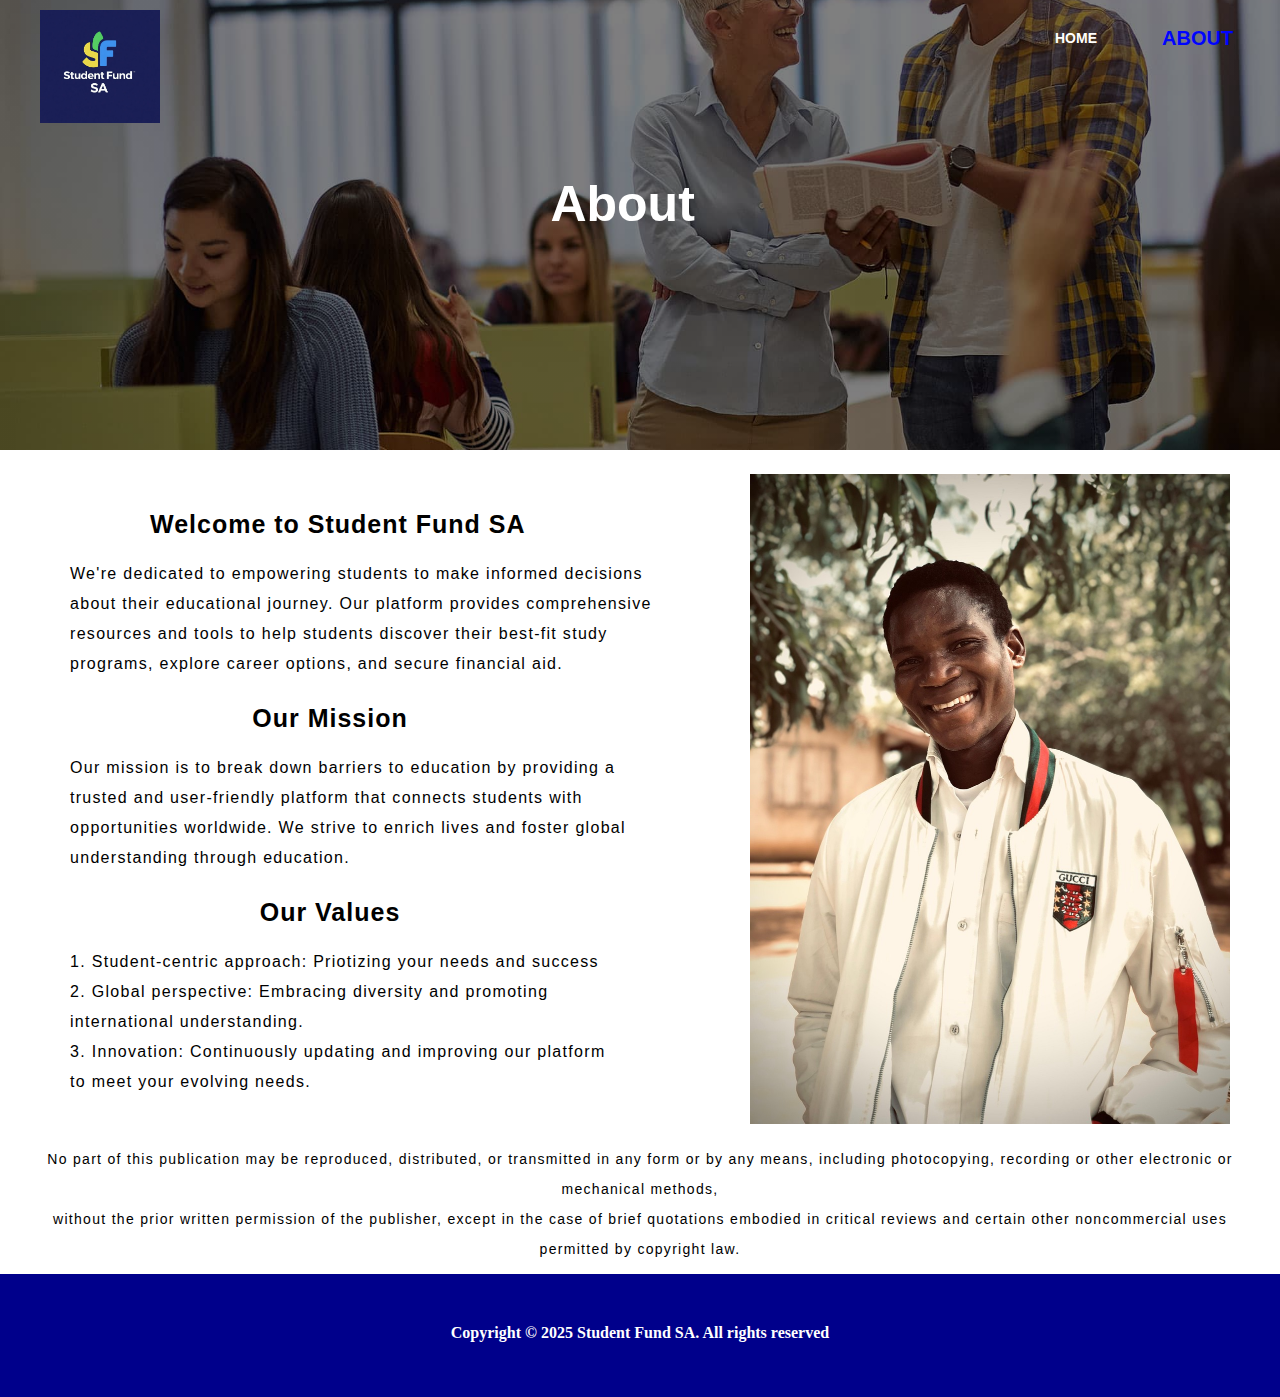
<file: StudentFundSA/about.html>
<!DOCTYPE html>
<html lang="en">

<head>
    <meta charset="UTF-8">
    <meta name="viewport" content="width=device-width, initial-scale=1.0">
    <title>Student Fund SA | About Us</title>
    <link rel="stylesheet" href="css/styles.css">
</head>

<body>
    <section>
        <div class="mainAboutOption">
            <div class="navbar">
                <div class="icon">
                    <h2>
                        <img src="images/student funding logo with the title Student Fund SA.jpeg">
                    </h2>
                </div>

                <div class="menuContact">
                    <ul>
                        <li><a href="index.html">HOME</a></li>
                        <li class="currentPage">ABOUT</li>
                    </ul>
                </div>
            </div>

            <div class="heading">
                <h1>About</h1>
            </div>
        </div>
    </section>

    <section class="guideContent">
        <h3 class="aboutHeader">Welcome to Student Fund SA</h3>
        <div class="guideAbout">
            <p class="par">
                We're dedicated to empowering students to make informed decisions
                <br>
                about their educational journey. Our platform provides comprehensive 
                <br> 
                resources and tools to help students discover their best-fit study
                <br>
                programs, explore career options, and secure financial aid.
            </p>
            <img src="images/student-7468798_1280.jpg">

            <h2 class="aboutHeaderTwo">Our Mission</h2>
            <p class="par">
                Our mission is to break down barriers to education by providing a
                <br>
                trusted and user-friendly platform that connects students with
                <br>
                opportunities worldwide. We strive to enrich lives and foster global
                <br>
                understanding through education.
            </p>

            <h2 class="aboutHeaderTwo">Our Values</h2>
            <p class="par">
                1. Student-centric approach: Priotizing your needs and success
                <br>
                2. Global perspective: Embracing diversity and promoting
                <br>
                international understanding.
                <br>
                3. Innovation: Continuously updating and improving our platform
                <br>
                to meet your evolving needs.
            </p>
        </div>
    </section>

    <section class="copyright">
        <div class="guideFooter">
            <p class="paragraph">No part of this publication may be reproduced, distributed, or transmitted in any form
                or by any means, including photocopying, recording or other electronic or mechanical methods,
                <br>without the prior written permission of the publisher, except in the case of brief quotations
                embodied in critical reviews and certain other noncommercial uses
                <br>permitted by copyright law.
            </p>
            <div class="footer">
                <h4>Copyright © 2025 Student Fund SA. All rights reserved</h4>
            </div>
        </div>
    </section>
</body>

</html>
</file>
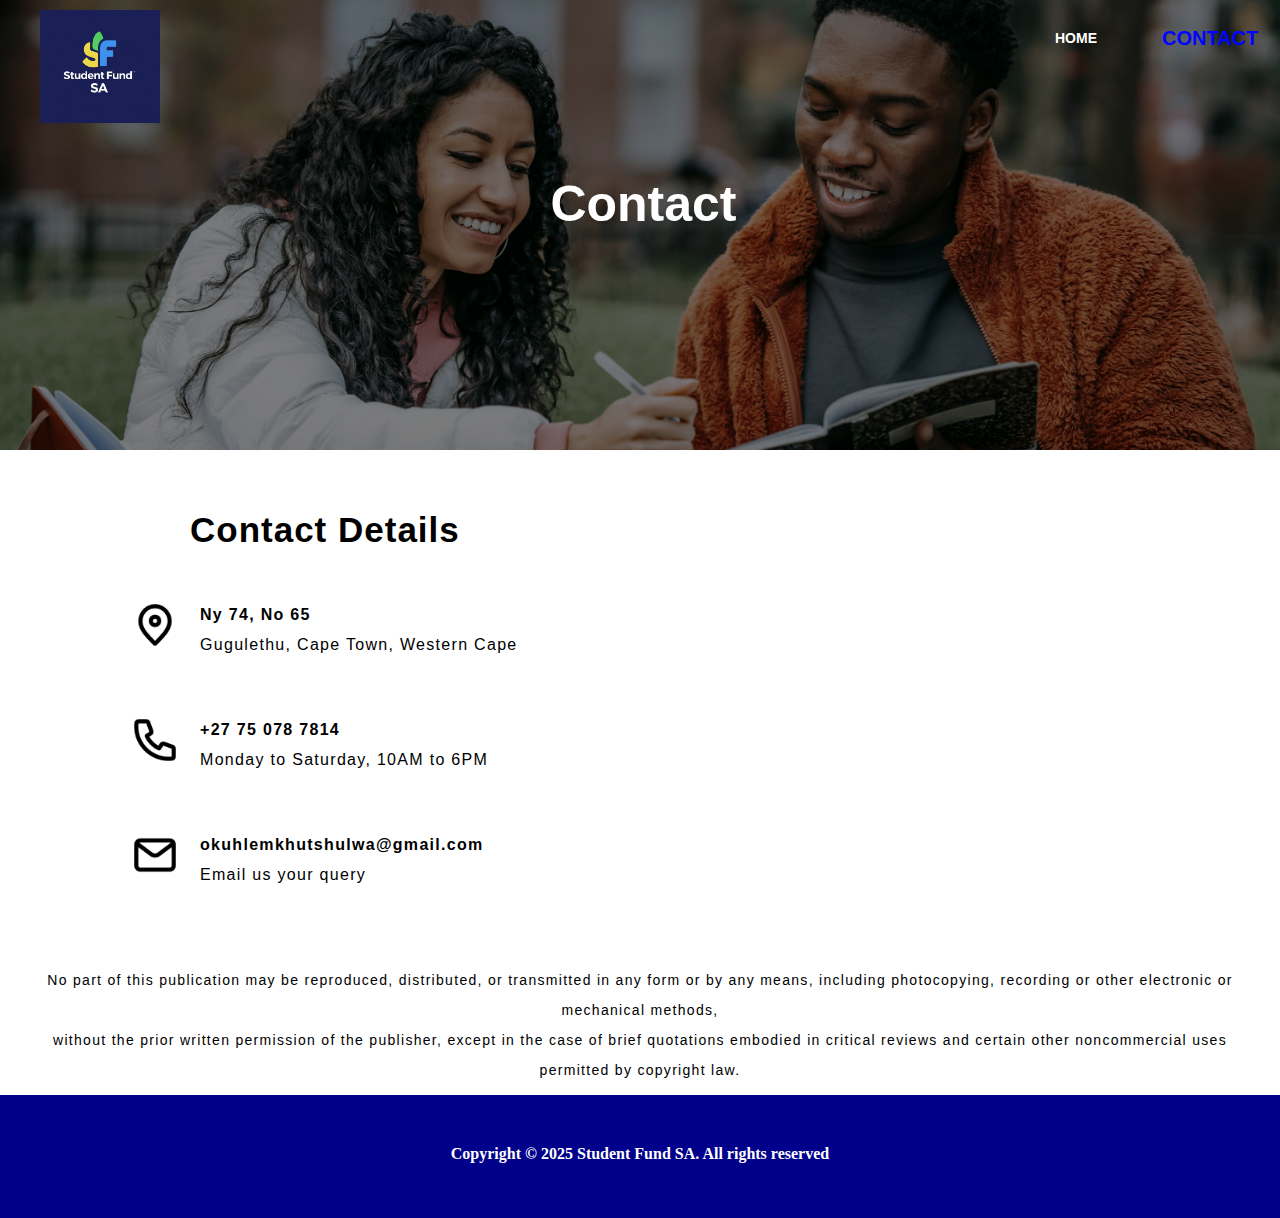
<file: StudentFundSA/contact.html>
<!DOCTYPE html>
<html lang="en">

<head>
    <meta charset="UTF-8">
    <meta name="viewport" content="width=device-width, initial-scale=1.0">
    <title>Student Fund SA | Contact Us</title>
    <link rel="stylesheet" href="css/styles.css">
</head>

<body>
    <section>
        <div class="mainContactOption">
            <div class="navbar">
                <div class="icon">
                    <h2>
                        <img src="images/student funding logo with the title Student Fund SA.jpeg">
                    </h2>
                </div>

                <div class="menuContact">
                    <ul>
                        <li><a href="index.html">HOME</a></li>
                        <li class="currentPage">CONTACT</li>
                    </ul>
                </div>
            </div>

            <div class="heading">
                <h1>Contact</h1>
            </div>
        </div>
    </section>

    <section class="guideContent">
        <h1 class="contactHeader">Contact Details</h1>
        <div class="guideContact">
            <p class="par">
                <img src="images/location-pin-alt-1-svgrepo-com.png">
                <span class="stylePar">Ny 74, No 65</span>
                <br>
                Gugulethu, Cape Town, Western Cape
                <br>
            </p>
            <p class="par">
                <img src="images/phone-svgrepo-com.png">
                <span class="stylePar">+27 75 078 7814</span>
                <br>
                Monday to Saturday, 10AM to 6PM
                <br>
            </p>
            <p class="par">
                <img src="images/email-svgrepo-com.png">
                <span class="stylePar">okuhlemkhutshulwa@gmail.com</span>
                <br>
                Email us your query
                <br>
            </p>
            <iframe src="https://www.google.com/maps/embed?pb=!1m14!1m12!1m3!1d6615.501608672895!2d18.565029000000003!3d-33.998934!2m3!1f0!2f0!3f0!3m2!1i1024!2i768!4f13.1!5e0!3m2!1sen!2sza!4v1757394243282!5m2!1sen!2sza" width="600" height="450" style="border:0;" allowfullscreen="" loading="lazy" referrerpolicy="no-referrer-when-downgrade"></iframe>
        </div>
    </section>

    <section class="copyright">
        <div class="guideFooter">
            <p class="paragraph">No part of this publication may be reproduced, distributed, or transmitted in any form
                or by any means, including photocopying, recording or other electronic or mechanical methods,
                <br>without the prior written permission of the publisher, except in the case of brief quotations
                embodied in critical reviews and certain other noncommercial uses
                <br>permitted by copyright law.
            </p>
            <div class="footer">
                <h4>Copyright © 2025 Student Fund SA. All rights reserved</h4>
            </div>
        </div>
    </section>
</body>

</html>
</file>
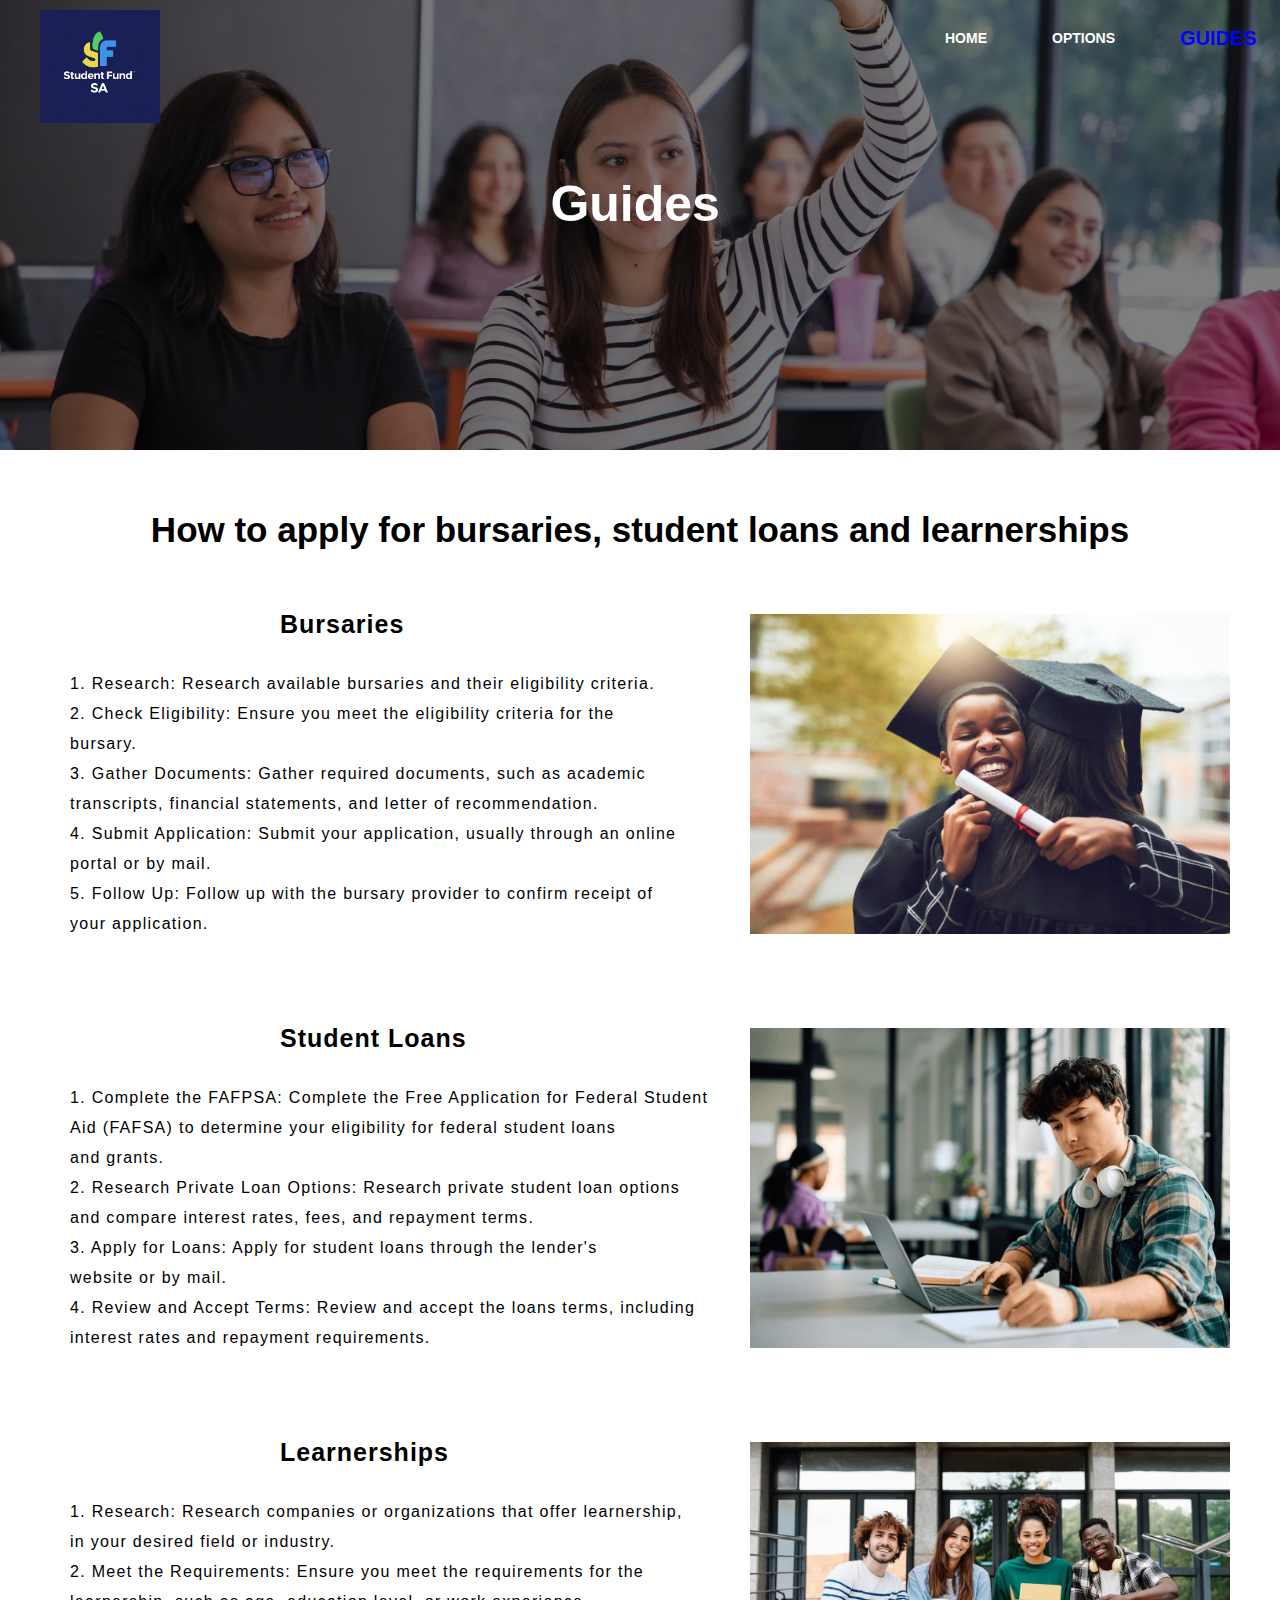
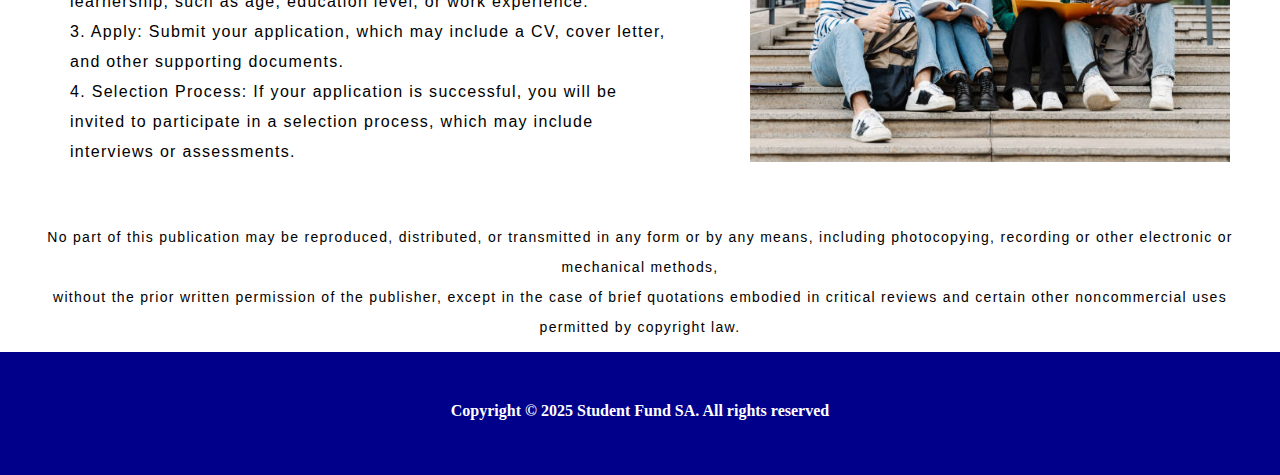
<file: StudentFundSA/fundingGuides.html>
<!DOCTYPE html>
<html lang="en">

<head>
    <meta charset="UTF-8">
    <meta name="viewport" content="width=device-width, initial-scale=1.0">
    <title>Student Fund SA | Funding Guide</title>
    <link rel="stylesheet" href="css/styles.css">
</head>

<body>
    <section>
        <div class="mainGuideOption">
            <div class="navbar">
                <div class="icon">
                    <h2>
                        <img src="images/student funding logo with the title Student Fund SA.jpeg">
                    </h2>
                </div>

                <div class="menu">
                    <ul>
                        <li><a href="index.html">HOME</a></li>
                        <li><a href="fundingOptions.html">OPTIONS</a></li>
                        <li class="currentPage">GUIDES</li>
                    </ul>
                </div>
            </div>

            <div class="heading">
                <h1>Guides</h1>
            </div>
        </div>
    </section>

    <section class="guideContent">
        <h1>How to apply for bursaries, student loans and learnerships</h1>
        <h3>Bursaries</h3>
        <div class="guideOptions">
            <p class="par">
                1. Research: Research available bursaries and their eligibility criteria.
                <br>
                2. Check Eligibility: Ensure you meet the eligibility criteria for the
                <br> bursary.
                <br>
                3. Gather Documents: Gather required documents, such as academic
                <br> transcripts, financial statements, and letter of recommendation.
                <br>
                4. Submit Application: Submit your application, usually through an online
                <br> portal or by mail.
                <br>
                5. Follow Up: Follow up with the bursary provider to confirm receipt of
                <br> your application.
            </p>
            <img src="images/our-friendship-got-us-through-a-lot-of-long-nights.jpg">
        </div>

        <h3>Student Loans</h3>
        <div class="guideOptions">
            <p class="par">
                1. Complete the FAFPSA: Complete the Free Application for Federal Student
                <br> Aid (FAFSA) to determine your eligibility for federal student loans
                <br> and grants.
                <br>
                2. Research Private Loan Options: Research private student loan options
                <br> and compare interest rates, fees, and repayment terms.
                <br>
                3. Apply for Loans: Apply for student loans through the lender's
                <br> website or by mail.
                <br>
                4. Review and Accept Terms: Review and accept the loans terms, including
                <br> interest rates and repayment requirements.
            </p>
            <img src="images/university-student-writing-while-using-600nw-2442495581.jpg">
        </div>

        <h3>Learnerships</h3>
        <div class="guideOptions">
            <p class="par">
                1. Research: Research companies or organizations that offer learnership,
                <br> in your desired field or industry.
                <br>
                2. Meet the Requirements: Ensure you meet the requirements for the
                <br> learnership, such as age, education level, or work experience.
                <br>
                3. Apply: Submit your application, which may include a CV, cover letter,
                <br> and other supporting documents.
                <br>
                4. Selection Process: If your application is successful, you will be
                <br> invited to participate in a selection process, which may include
                <br> interviews or assessments.
            </p>
            <img src="images/multi-ethnic-group-of-latin-and-african-american-college-students-smiling-diversity-portrait.jpg">
        </div>
    </section>

    <section class="copyright">
        <div class="guideFooter">
            <p class="paragraph">No part of this publication may be reproduced, distributed, or transmitted in any form
                or by any means, including photocopying, recording or other electronic or mechanical methods,
                <br>without the prior written permission of the publisher, except in the case of brief quotations
                embodied in critical reviews and certain other noncommercial uses
                <br>permitted by copyright law.
            </p>
            <div class="footer">
                <h4>Copyright © 2025 Student Fund SA. All rights reserved</h4>
            </div>
        </div>
    </section>
</body>

</html>
</file>
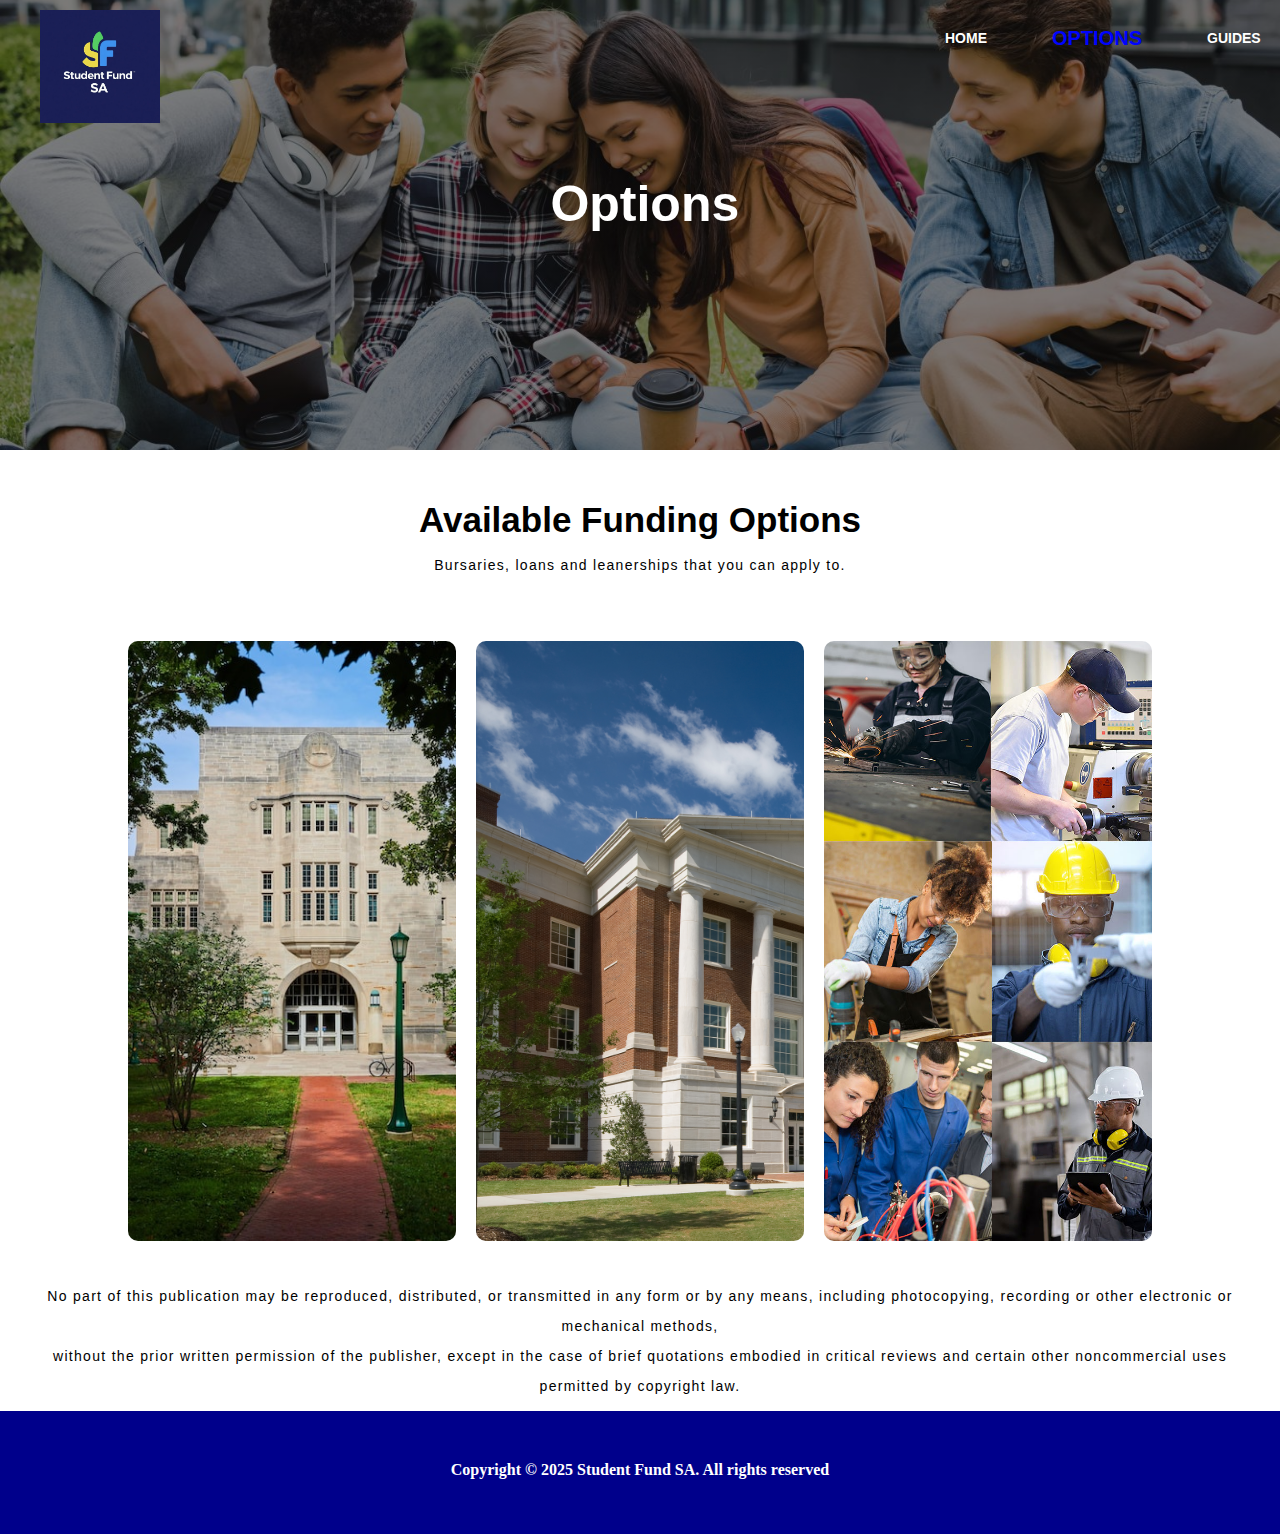
<file: StudentFundSA/fundingOptions.html>
<!DOCTYPE html>
<html lang="en">

<head>
    <meta charset="UTF-8">
    <meta name="viewport" content="width=device-width, initial-scale=1.0">
    <title>Student Fund SA | Funding Options</title>
    <link rel="stylesheet" href="css/styles.css">
</head>

<body>
    <section>
        <div class="mainFundOption">
            <div class="navbar">
                <div class="icon">
                    <h2>
                        <img src="images/student funding logo with the title Student Fund SA.jpeg">
                    </h2>
                </div>

                <div class="menu">
                    <ul>
                        <li><a href="index.html">HOME</a></li>
                        <li class="currentPage">OPTIONS</a></li>
                        <li><a href="fundingGuides.html">GUIDES</a></li>
                    </ul>
                </div>
            </div>

            <div class="heading">
                <h1>Options</h1>
            </div>
        </div>
    </section>

    <section class="funding">
        <h1>Available Funding Options</h1>
        <p class="paragraph">Bursaries, loans and leanerships that you can apply to.</p>

        <div class="row">
            <div class="funding-col">
                <img src="images/college-campus-indiana-university-exterior-limestone-architecture_501731-5673.jpg">
                <div class="layer">
                    <h3><a href="bursary.html">University Bursary</a></h3>
                </div>
            </div>

            <div class="funding-col">
                <img src="images/University-of-Alabama-EngineeringResearchCenter-01.jpg">
                <div class="layer">
                    <h3><a href="loan.html">Student Loan</a></h3>
                </div>
            </div>

            <div class="funding-col">
                <img src="images/what-learnership.jpg">
                <div class="layer">
                    <h3><a href="learnership.html">Learnership</a></h3>
                </div>
            </div>
        </div>
    </section>

    <section class="copyright">
        <p class="paragraph">No part of this publication may be reproduced, distributed, or transmitted in any form or by any means, including photocopying, recording or other electronic or mechanical methods, 
            <br>without the prior written permission of the publisher, except in the case of brief quotations embodied in critical reviews and certain other noncommercial uses 
            <br>permitted by copyright law.
        </p>
    </section>

    <section class="footer">
        <h4>Copyright © 2025 Student Fund SA. All rights reserved</h4>
    </section>
</body>

</html>
</file>
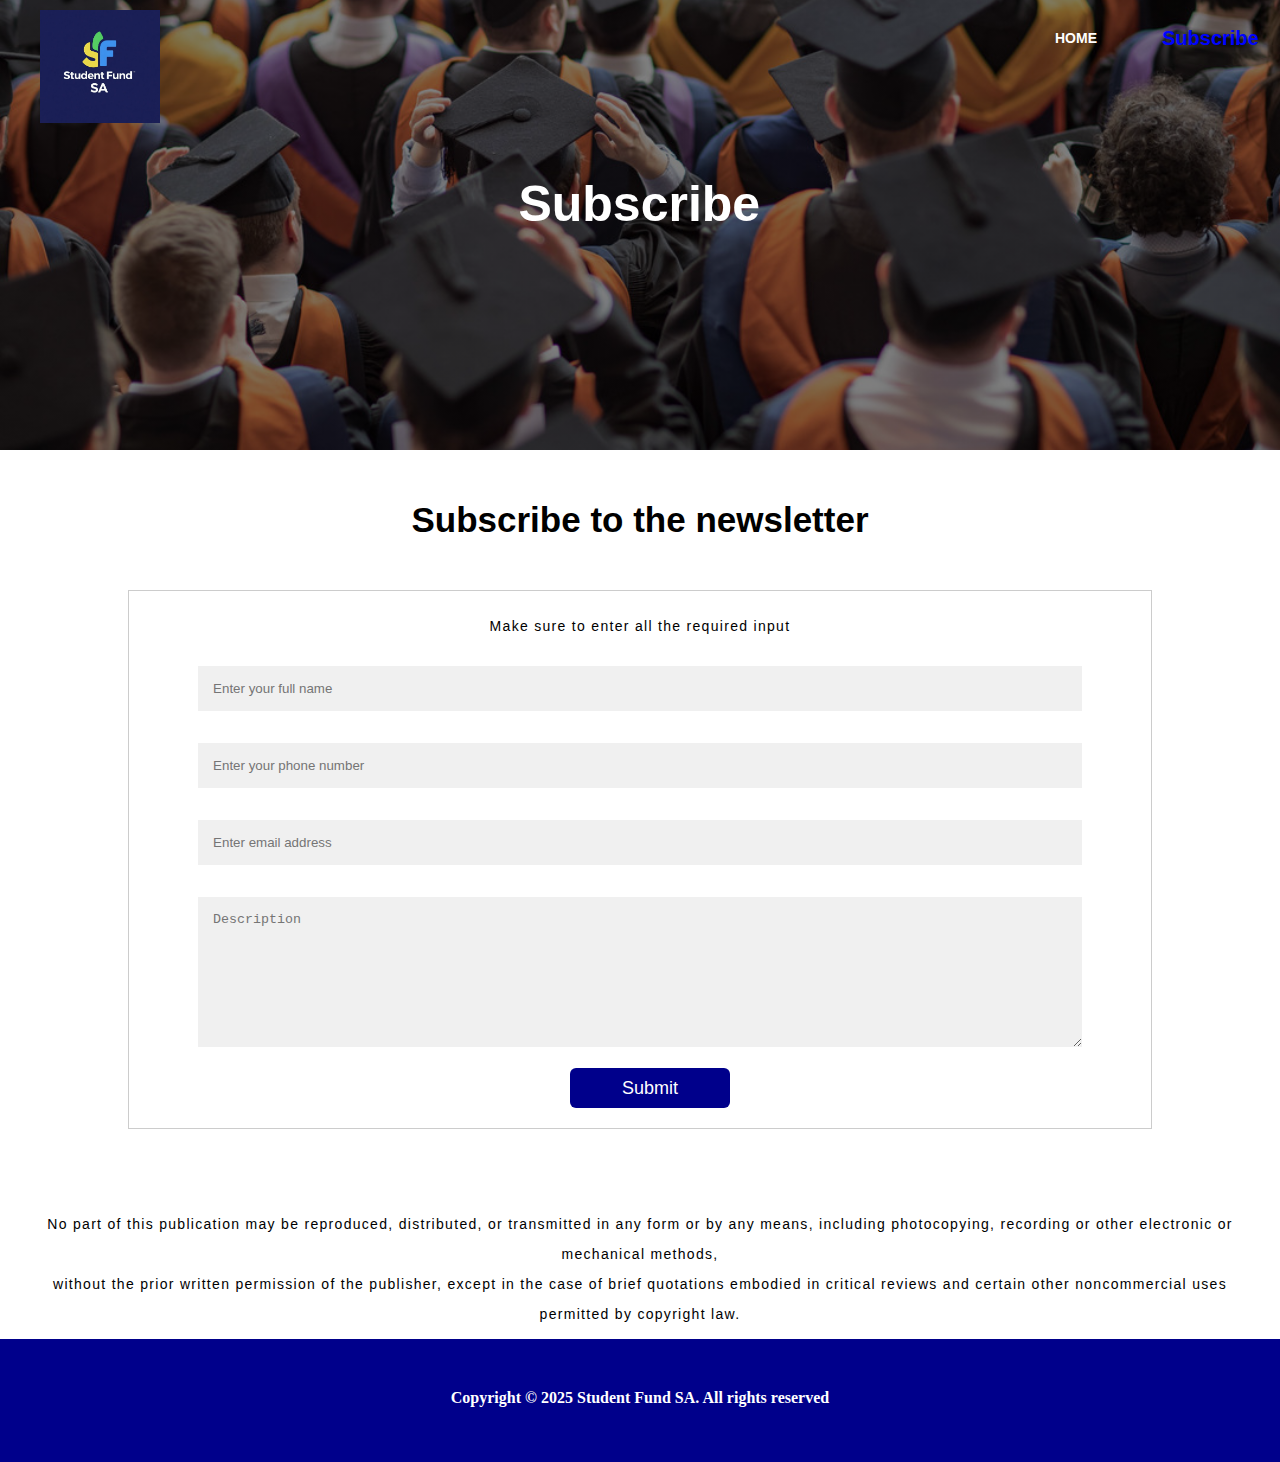
<file: StudentFundSA/subscribe.html>
<!DOCTYPE html>
<html lang="en">
<head>
    <meta charset="UTF-8">
    <meta name="viewport" content="width=device-width, initial-scale=1.0">
    <title>Student Fund SA | Subscribe</title>
    <link rel="stylesheet" href="css/styles.css">
    <link rel="JavaScript" href="scripts/scripts.js">
</head>
<body>
    <section>
        <div class="mainSubscribeOption">
            <div class="navbar">
                <div class="icon">
                    <h2>
                        <img src="images/student funding logo with the title Student Fund SA.jpeg">
                    </h2>
                </div>

                <div class="menuContact">
                    <ul>
                        <li><a href="index.html">HOME</a></li>
                        <li class="currentPage">Subscribe</li>
                    </ul>
                </div>
            </div>

            <div class="headingTwo">
                <h1>Subscribe</h1>
            </div>
        </div>
    </section>

    <section class="funding">
        <h1>Subscribe to the newsletter</h1>
        <div class="subscribe-col">
            <form name="myForm" action="formHandler.php" class="subscribe-form" method="post" onsubmit="return validation()">
                <p class="paragraph">Make sure to enter all the required input</p>
                <input type="text" name="firstName" placeholder="Enter your full name" required>
                <input type="text" name="phoneNumber" placeholder="Enter your phone number" required>
                <input type="email" name="email" placeholder="Enter email address" required>
                <textarea rows="8" name="message" placeholder="Description" required></textarea>
                <button type="submit" class="cn" onclick="validation()"><a>Submit</a></button>
            </form>
        </div>
    </section>

    <section class="copyright">
        <div class="guideFooter">
            <p class="paragraph">No part of this publication may be reproduced, distributed, or transmitted in any form
                or by any means, including photocopying, recording or other electronic or mechanical methods,
                <br>without the prior written permission of the publisher, except in the case of brief quotations
                embodied in critical reviews and certain other noncommercial uses
                <br>permitted by copyright law.
            </p>
            <div class="footer">
                <h4>Copyright © 2025 Student Fund SA. All rights reserved</h4>
            </div>
        </div>
    </section>
</body>
</html>
</file>
<file: StudentFundSA/css/styles.css>
* {
    margin: 0;
    padding: 0;
}

.main {
    width: 100%;
    background: linear-gradient(to top, rgba(0, 0, 0, 0.5)50%, rgba(0, 0, 0, 0.5)50%), url(../images/3rdPic.jpg);
    background-position: center;
    background-size: cover;
    height: 100vh;
}

.mainFundOption {
    width: 100%;
    background: linear-gradient(to top, rgba(0, 0, 0, 0.5)50%, rgba(0, 0, 0, 0.5)50%), url(../images/1725374435708_etica-y-valores-para-bachillerato.jpg.jpg);
    background-position: center;
    background-size: cover;
    height: 50vh;
}

.mainGuideOption {
    width: 100%;
    background: linear-gradient(to top, rgba(0, 0, 0, 0.5)50%, rgba(0, 0, 0, 0.5)50%), url(../images/importancia\ alumno.webp);
    background-position: center;
    background-size: cover;
    height: 50vh;
}

.mainContactOption {
    width: 100%;
    background: linear-gradient(to top, rgba(0, 0, 0, 0.5)50%, rgba(0, 0, 0, 0.5)50%), url(../images/pexels-keira-burton-6147369.jpg);
    background-position: center;
    background-size: cover;
    height: 50vh;
}

.mainAboutOption {
    width: 100%;
    background: linear-gradient(to top, rgba(0, 0, 0, 0.5)50%, rgba(0, 0, 0, 0.5)50%), url(../images/iStock-1337428689.jpg);
    background-position: center;
    background-size: cover;
    height: 50vh;
}

.mainBursaryOption {
    width: 100%;
    background: linear-gradient(to top, rgba(0, 0, 0, 0.5)50%, rgba(0, 0, 0, 0.5)50%), url(../images/7.jpg);
    background-position: center;
    background-size: cover;
    height: 200vh;
}

.mainLoanOption {
    width: 100%;
    background: linear-gradient(to top, rgba(0, 0, 0, 0.5)50%, rgba(0, 0, 0, 0.5)50%), url(../images/8.jpg);
    background-position: center;
    background-size: cover;
    height: 200vh;
}

.mainLearnershipOption {
    width: 100%;
    background: linear-gradient(to top, rgba(0, 0, 0, 0.5)50%, rgba(0, 0, 0, 0.5)50%), url(../images/6.jpg);
    background-position: center;
    background-size: cover;
    height: 200vh;
}

.mainSubscribeOption {
    width: 100%;
    background: linear-gradient(to top, rgba(0, 0, 0, 0.5)50%, rgba(0, 0, 0, 0.5)50%), url(../images/18370.jpg);
    background-position: center;
    background-size: cover;
    height: 50vh;
}

.navbar {
    width: 1200px;
    height: 75px;
    margin: auto;
}

.icon {
    width: 200px;
    float: left;
    height: 70px;
}

.icon img {
    width: 120px;
    margin-top: 10px;
}

.logo {
    color: rgb(19, 19, 65);
    font-size: 35px;
    font-family: Arial;
    padding-left: 20px;
    float: left;
    padding-top: 10px;
}

.menu {
    width: 360px;
    float: right;
    height: 70px;
}

.menuContact {
    width: 250px;
    float: right;
    height: 70px;
}

.menuLoan {
    width:  220px;
    float: right;
    height: 70px;
}

.menuLeanership {
    width:  300px;
    float: right;
    height: 70px;
}

.heading {
    align-items: center;
    margin-top: 100px;
    margin-left: 43%;
    justify-content: center;
}

.heading h1 {
    font-family: Arial, Helvetica, sans-serif;
    font-size: 50px;
    color: white;
}

.headingTwo {
    align-items: center;
    margin-top: 100px;
    margin-left: 40.5%;
    justify-content: center;
}

.headingTwo h1 {
    font-family: Arial, Helvetica, sans-serif;
    font-size: 50px;
    color: white;
}

.headingThree {
    align-items: center;
    margin-top: 100px;
    margin-left: 45%;
    justify-content: center;
}

.headingThree h1 {
    font-family: Arial, Helvetica, sans-serif;
    font-size: 50px;
    color: white;
}

.headingFour {
    align-items: center;
    margin-top: 100px;
    margin-left: 39.5%;
    justify-content: center;
}

.headingFour h1 {
    font-family: Arial, Helvetica, sans-serif;
    font-size: 50px;
    color: white;
}

ul {
    float: left;
    display: flex;
    justify-content: center;
    align-items: center;
}

ul li {
    list-style: none;
    margin-left: 65px;
    margin-top: 27px;
    font-size: 14px;
}

ul li a {
    text-decoration: none;
    color: white;
    font-family: Arial;
    font-weight: bold;
    transition: 0.4s ease-in-out;
}

ul li a:hover {
    color: rgb(16, 16, 124);
}

.currentPage {
    color: rgb(0, 4, 255);
    font-family: Arial;
    font-weight: bold;
    font-size: 20px;
}

.funding {
    width: 80%;
    text-align: center;
    margin: auto;
    padding-top: 50px;
}

.funding h1{
    font-family: Arial;
    font-size: 35px;
    text-align: center;
}

.funding-col {
    flex-basis: 32%;
    border-radius: 10px;
    margin-bottom: 30px;
    position: relative;
    overflow: hidden;
}

.funding-col img{
    display: block;
    height: 600px;
}

.layer {
    background: transparent;
    height: 100%;
    width: 100%;
    top: 0;
    left: 0;
    position: absolute;
    transition: 0.5s;
}

.layer:hover {
    background: rgba(15, 0, 226, 0.795);
}

.layer h3 a{
    width: 100%;
    color: white;
    transform: translateX(-50%);
    font-weight: 500;
    font-size: 26px;
    bottom: 0;
    left: 50%;
    position: absolute;
    opacity: 0;
    transition: 0.5s;
    text-decoration: none;
}

.layer:hover h3 a{
    bottom: 49%;
    opacity: 1;
    cursor: pointer;
}

.layerBursary {
    background: transparent;
    height: 100%;
    width: 100%;
    top: 0;
    left: 0;
    position: relative;
    transition: 0.5s;
    border-radius: 10px;
}

.layerBursary:hover {
    bottom: 49%;
    opacity: 1;
    cursor: pointer;
    background: rgba(15, 0, 226, 0.795);
}

.layerBursary h3 a{
    width: 100%;
    color: white;
    transform: translateX(-50%);
    font-weight: 500;
    font-size: 26px;
    bottom: 0;
    left: 50%;
    position: absolute;
    opacity: 0;
    transition: 0.5s;
    text-decoration: none;
}

.layerBursary:hover h3 a{
    bottom: 49%;
    opacity: 1;
    cursor: pointer;
}

.content {
    width: 1200px;
    height: auto;
    margin: auto;
    color: white;
    position: relative;
}

.content .par {
    padding-left: 30px;
    padding-bottom: 25px;
    padding-top: 10px;
    font-family: Arial;
    letter-spacing: 1.3px;
    line-height: 30px;
}

.content h1 {
    font-family: Arial;
    font-size: 50px;
    padding-left: 20px;
    margin-top: 10%;
    letter-spacing: 2px;
}

.guideContent {
    width: 1200px;
    height: auto;
    margin: auto;
    color: black;
    position: relative;
}

.guideContent h1 {
    font-family: Arial;
    font-size: 35px;
    text-align: center;
    margin-top: 5%;
}

.guideContent h3{
    font-family: Arial;
    font-size: 25px;
    text-align: center;
    padding-left: 20%;
    margin-top: 5%;
    letter-spacing: 1px;
    float: left;
}

.aboutHeader{
    font-family: Arial;
    font-size: 25px;
    text-align: center;
    padding-left: 20%;
    margin-top: 5%;
    letter-spacing: 1px;
    float: left;  
    margin-left: -130px;
}

.aboutHeaderTwo{
    font-family: Arial;
    font-size: 25px;
    text-align: center;
    justify-content: center;
    letter-spacing: 1px;
    margin-left: -130px;
    margin-bottom: 20px;
}

.contactHeader{
    font-family: Arial;
    font-size: 25px;
    text-align: center;
    padding-left: 20%;
    margin-top: 5%;
    letter-spacing: 1px;
    float: left;  
    margin-left: -90px;
}

.stylePar{
    font-weight: 600;
}

.guideContent p.par {
    padding-left: 30px;
    padding-bottom: 25px;
    font-family: Arial;
    letter-spacing: 1.3px;
    line-height: 30px;
}

.guideOptions {
    width: 80%;
    margin: auto;
    margin-top: 0;
    float: left;
    padding-top: 20px;
    justify-content: center;
}

.guideOptions img{
    float: right;
    display: flex;
    justify-content: right;
    margin-right: -230px;
    margin-top: -350px;
    width: 480px;
}

.guideAbout {
    width: 80%;
    margin: auto;
    margin-top: 0;
    float: left;
    padding-top: 10px;
    padding-bottom: 10px;
    justify-content: center;
    margin-bottom: -20px;
}

.guideAbout img{
    float: right;
    display: flex;
    justify-content: right;
    margin-right: -230px;
    margin-top: -230px;
    width: 480px;
    height: 650px;
}

.guideContact{
    width: 80%;
    margin: auto;
    margin-top: 0;
    float: left;
    padding-top: 20px;
    justify-content: center;
    margin-left: 50px;
}

.guideContact iframe{
    float: right;
    display: flex;
    justify-content: right;
    margin-right: -150px;
    margin-top: -410px;
    width: 530px;
    height: 430px;  
}

.guideContact img{
    float: left;
    width: 50px;
    height: 50px;
    margin-right: 20px;
}

.guideContact p.par {
    margin-top: 30px;
    padding-left: 40px;
    padding-bottom: 25px;
    font-family: Arial;
    letter-spacing: 1.3px;
    line-height: 30px;
}


.guideFooter{
    width: 100%;
    margin: auto;
    margin-top: 0;
    float: left;
    padding-top: 20px;
    justify-content: center;
}

.guideFooterBursary{
    width: 100%;
    margin: auto;
    margin-top: 0;
    float: left;
    justify-content: center;
}

.copyright{
    text-align: center;
}

.cn {
    width: 160px;
    height: 40px;
    background: darkblue;
    border: none;
    margin-bottom: 10px;
    margin-left: 20px;
    font-size: 18px;
    border-radius: 6px;
    cursor: pointer;
    transition: .4s ease;
}

.cn a {
    text-decoration: none;
    color: white;
    transition: .3s ease;
}

.cn:hover {
    background-color: lightslategray;
}

.content span {
    color: darkblue;
    font-size: 60px;
}

.form {
    width: 220px;
    font-family: sans-serif;
    background: linear-gradient(to top, rgba(0, 0, 0, 0.774)50%, rgba(0, 0, 0, 0.774)50%);
    position: absolute;
    top: 30px;
    left: 870px;
    border-radius: 10px;
    padding: 28px;
}

.form h2 {
    width: 210px;
    font-family: sans-serif;
    align-items: center;
    text-align: center;
    color: white;
    font-size: 22px;
    border-radius: 18px;
    margin: 2px;
    padding: 8px;
}

.form .link {
    font-family: Arial, Helvetica, sans-serif;
    font-size: 17px;
    padding-top: 20px;
    text-align: center;
}

.form .link a {
    text-decoration: none;
    color: rgb(0, 4, 255);
    transition: 0.5s ease;
}

.form .link a:hover {
    color: lightslategray;
}

.icon a {
    text-decoration: none;
    color: white;
}

.icon ion-icon {
    color: white;
    font-size: 30px;
    padding-left: 16px;
    padding-top: 5px;
    transition: 0.3s ease;
}

.icon ion-icon:hover {
    color: darkblue;
}

.options {
    width: 80%;
    margin: auto;
    margin-top: 0;
    text-align: center;
    padding-top: 90px;
}

h1 {
    font-size: 36px;
    font-weight: 600;
    font-family: Arial;
}

.paragraph {
    font-size: 14px;
    font-weight: 300;
    line-height: 22px;
    padding: 10px;
    font-family: Arial;
    letter-spacing: 1.3px;
    line-height: 30px;
}

.paragraphBursary {
    font-size: 14px;
    font-weight: 300;
    line-height: 22px;
    margin-top: 220px;
    padding: 10px;
    font-family: Arial;
    letter-spacing: 1.3px;
    line-height: 30px;
    color: white;
}

.row {
    margin-top: 5%;
    display: flex;
    justify-content: space-between;
    color: white;
}

.option-col {
    flex-basis: 31%;
    background: rgb(44, 44, 168);
    border-radius: 10px;
    margin-bottom: 5%;
    padding: 20px 12px;
    box-sizing: border-box;
    transition: 0.5s;
}

h3 {
    text-align: center;
    font-weight: 600;
    margin: 10px 0;
    font-family: Arial, Helvetica, sans-serif;
}

.option-col:hover {
    box-shadow: 0 0 5px 20px rgba(0, 0, 0, 0.2);
}

.icon a {
    text-decoration: none;
    color: white;
}

.icon ion-icon {
    color: white;
    font-size: 30px;
    padding-left: 16px;
    padding-top: 9px;
    transition: 0.3s ease;
}

.icon ion-icon:hover {
    color: darkblue;
}

.testimonials {
    width: 80%;
    margin: auto;
    padding-top: 60px;
    text-align: center;
}

.testimonial-col {
    flex-basis: 44%;
    border-radius: 10px;
    margin-bottom: 5%;
    text-align: left;
    background: rgb(44, 44, 168);
    padding: 25px;
    cursor: pointer;
    display: flex;
}

.testimonial-col img {
    height: 40px;
    margin-left: 5px;
    margin-right: 30px;
    border-radius: 50%;
}

.testimonial-col p {
    padding: 0;
}

.testimonial-col h3 {
    margin-top: 15px;
    text-align: left;
}

.cta {
    margin: 100px auto;
    width: 80%;
    background-image: linear-gradient(rgba(0, 0, 0, 0.7), rgba(0, 0, 0, 0.7)), url(../images/2245206.jpg);
    background-position: center;
    background-size: cover;
    border-radius: 10px;
    text-align: center;
    padding: 100px 0;
}

.cta h1 {
    color: white;
    margin-top: 40px;
    font-size: 30px;
    padding: 0;
}

.cta .cn {
    margin-top: 30px;
}

.footer {
    width: 100%;
    text-align: center;
    padding: 30px 0;
    background-color: darkblue;
}

.footer h4 {
    margin-top: 20px;
    margin-bottom: 25px;
    font-weight: 600;
    color: white;
}

.stars{
    font-size: 30px;
    color: gold;
}

.material-symbols-outlined {
  font-variation-settings:
  'FILL' 1,
  'wght' 400,
  'GRAD' 0,
  'opsz' 24
}

.subscribe-form {
    border: 1px solid #ccc;
    margin: 50px 0;
    padding: 10px 20px;
}

.subscribe-col input, .subscribe-col textarea{
    margin: 15px;
    outline: none;
    width: 90%;
    padding: 15px;
    margin-bottom: 17px;
    box-sizing: border-box;
    background: #f0f0f0;
    border: none;
}

.bursaries {
    width: 80%;
    margin: auto;
    text-align: center;
    padding-top: 100px;
}

.bursaries-col {
    flex-basis: 31%;
    margin-bottom: 5%;
    text-align: left;
}

.bursaries-col img {
    width: 100%;
    border-radius: 10px;
    height: 60vh;
}

.p-positioning {
    text-align: center;
    color: white;
    margin-bottom: -50px;
}

.bursary {
    display: flex;
    flex-direction: column;
    align-items: center;
    height: 100vh;
}

.bursary h1 {
    background-color: blue;
    background-image: linear-gradient(
        to right,
        rgb(255, 254, 254) 100%
    );
    background-size: 100%;
    margin-top: 2rem;
    margin-bottom: 8rem;
    font-size: 22px;
    -webkit-background-clip: text;
    -moz-background-clip: text;
    -webkit-text-fill-color: transparent;
    -moz-text-fill-color: transparent;
    text-align: center;
    font-family: Cambria, Cochin, Georgia, Times, 'Times New Roman', serif;
}

.bursary_container {
    display: flex;
    justify-content: center;
    flex-wrap: wrap;
}

.bursary_card {
    margin: 1rem;
    height: 525px;
    width: 400px;
    border-radius: 4px;
    margin-top: 3rem;
    background-image: linear-gradient(
        to bottom,
        rgba(0,0,0,0) 0%,
        rgba(17, 17, 17, 0.6) 100%
    ),
    url('/images/1.jpg');
    background-size: cover;
    position: relative;
    color: white;
}

.bursary_card:nth-child(2) {
    background-image: linear-gradient(
        to bottom,
        rgba(0,0,0,0) 0%,
        rgba(17, 17, 17, 0.6) 100%
    ),
    url('/images/10.jpg');
}

.bursary_card:nth-child(3) {
    background-image: linear-gradient(
        to bottom,
        rgba(0,0,0,0) 0%,
        rgba(17, 17, 17, 0.6) 100%
    ),
    url('/images/11.jpg');
}

.bursary h2 {
    position: absolute;
    top: 350px;
    left: 30px;
}

.bursary_card p {
    position: absolute;
    top: 400px;
    left: 30px;
}

.bursary_card button{
    padding: 10px 20px;
    border: none;
    outline: none;
    border-radius: 4px;
    background: blue;
    position: absolute;
    top: 440px;
    left: 30px;
    font-size: 1rem;
}

.bursary_card button a {
    text-decoration: none;
    color: white;
}

.bursary_card:hover {
    transform: scale(1.075);
    transition: 0.2s ease-in-out;
    cursor: pointer;
}

.bursary_card button:hover {
    transform: scale(1.075);
    transition: 0.2s ease-in-out;
    cursor: pointer;
    background: rgb(106, 106, 231);
}

.loan {
    display: flex;
    flex-direction: column;
    align-items: center;
    height: 100vh;
}

.loan h1 {
    background-color: blue;
    background-image: linear-gradient(
        to right,
        rgb(255, 254, 254) 100%
    );
    background-size: 100%;
    margin-top: 2rem;
    margin-bottom: 8rem;
    font-size: 22px;
    -webkit-background-clip: text;
    -moz-background-clip: text;
    -webkit-text-fill-color: transparent;
    -moz-text-fill-color: transparent;
    text-align: center;
    font-family: Cambria, Cochin, Georgia, Times, 'Times New Roman', serif;
}

.loan_container {
    display: flex;
    justify-content: center;
    flex-wrap: wrap;
}

.loan_card {
    margin: 1rem;
    height: 525px;
    width: 400px;
    border-radius: 4px;
    margin-top: 3rem;
    background-image: linear-gradient(
        to bottom,
        rgba(0,0,0,0) 0%,
        rgba(17, 17, 17, 0.6) 100%
    ),
    url('/images/12.jpg');
    background-size: cover;
    position: relative;
    color: white;
}

.loan_card:nth-child(2) {
    background-image: linear-gradient(
        to bottom,
        rgba(0,0,0,0) 0%,
        rgba(17, 17, 17, 0.6) 100%
    ),
    url('/images/13.jpg');
}

.loan_card:nth-child(3) {
    background-image: linear-gradient(
        to bottom,
        rgba(0,0,0,0) 0%,
        rgba(17, 17, 17, 0.6) 100%
    ),
    url('/images/14.jpg');
}

.loan h2 {
    position: absolute;
    top: 350px;
    left: 30px;
}

.loan_card p {
    position: absolute;
    top: 400px;
    left: 30px;
}

.loan_card button{
    padding: 10px 20px;
    border: none;
    outline: none;
    border-radius: 4px;
    background: blue;
    position: absolute;
    top: 440px;
    left: 30px;
    font-size: 1rem;
}

.loan_card button a {
    text-decoration: none;
    color: white;
}

.loan_card:hover {
    transform: scale(1.075);
    transition: 0.2s ease-in-out;
    cursor: pointer;
}

.loan_card button:hover {
    transform: scale(1.075);
    transition: 0.2s ease-in-out;
    cursor: pointer;
    background: rgb(106, 106, 231);
}

.learnership {
    display: flex;
    flex-direction: column;
    align-items: center;
    height: 100vh;
}

.learnership h1 {
    background-color: blue;
    background-image: linear-gradient(
        to right,
        rgb(255, 254, 254) 100%
    );
    background-size: 100%;
    margin-top: 2rem;
    margin-bottom: 8rem;
    font-size: 22px;
    -webkit-background-clip: text;
    -moz-background-clip: text;
    -webkit-text-fill-color: transparent;
    -moz-text-fill-color: transparent;
    font-family: Cambria, Cochin, Georgia, Times, 'Times New Roman', serif;
}

.learnership_container {
    display: flex;
    justify-content: center;
    flex-wrap: wrap;
}

.learnership_card {
    margin: 1rem;
    height: 525px;
    width: 400px;
    border-radius: 4px;
    margin-top: 3rem;
    background-image: linear-gradient(
        to bottom,
        rgba(0,0,0,0) 0%,
        rgba(17, 17, 17, 0.6) 100%
    ),
    url('/images/15.jpg');
    background-size: cover;
    position: relative;
    color: white;
}

.learnership_card:nth-child(2) {
    background-image: linear-gradient(
        to bottom,
        rgba(0,0,0,0) 0%,
        rgba(17, 17, 17, 0.6) 100%
    ),
    url('/images/16.jpg');
}

.learnership_card:nth-child(3) {
    background-image: linear-gradient(
        to bottom,
        rgba(0,0,0,0) 0%,
        rgba(17, 17, 17, 0.6) 100%
    ),
    url('/images/17.jpg');
}

.learnership h2 {
    position: absolute;
    top: 350px;
    left: 30px;
}

.learnership_card p {
    position: absolute;
    top: 400px;
    left: 30px;
}

.learnership_card button{
    padding: 10px 20px;
    border: none;
    outline: none;
    border-radius: 4px;
    background: blue;
    position: absolute;
    top: 440px;
    left: 30px;
    font-size: 1rem;
}

.learnership_card button a {
    text-decoration: none;
    color: white;
}

.learnership_card:hover {
    transform: scale(1.075);
    transition: 0.2s ease-in-out;
    cursor: pointer;
}

.learnership_card button:hover {
    transform: scale(1.075);
    transition: 0.2s ease-in-out;
    cursor: pointer;
    background: rgb(106, 106, 231);
}
</file>
